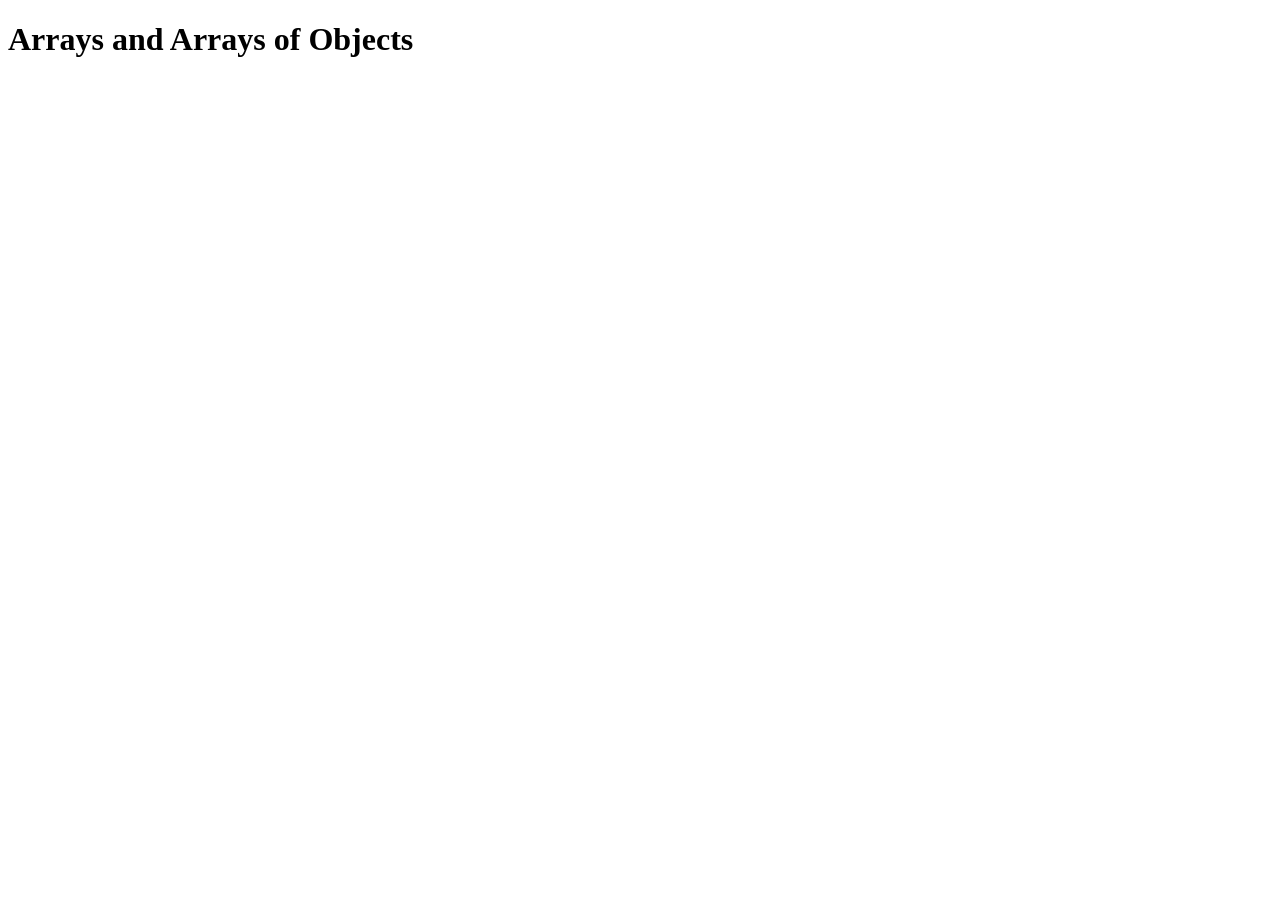
<file: pet-salon-ch72/104-arrays.html>
<!DOCTYPE html>
<html lang="en">
<head>
    <meta charset="UTF-8">
    <meta name="viewport" content="width=device-width, initial-scale=1.0">
    <title>Arrays</title>
</head>
<body>
    <h1>Arrays and Arrays of Objects</h1>

    <script src="./scripts/104-arrays.js"></script>
</body>
</html>
</file>
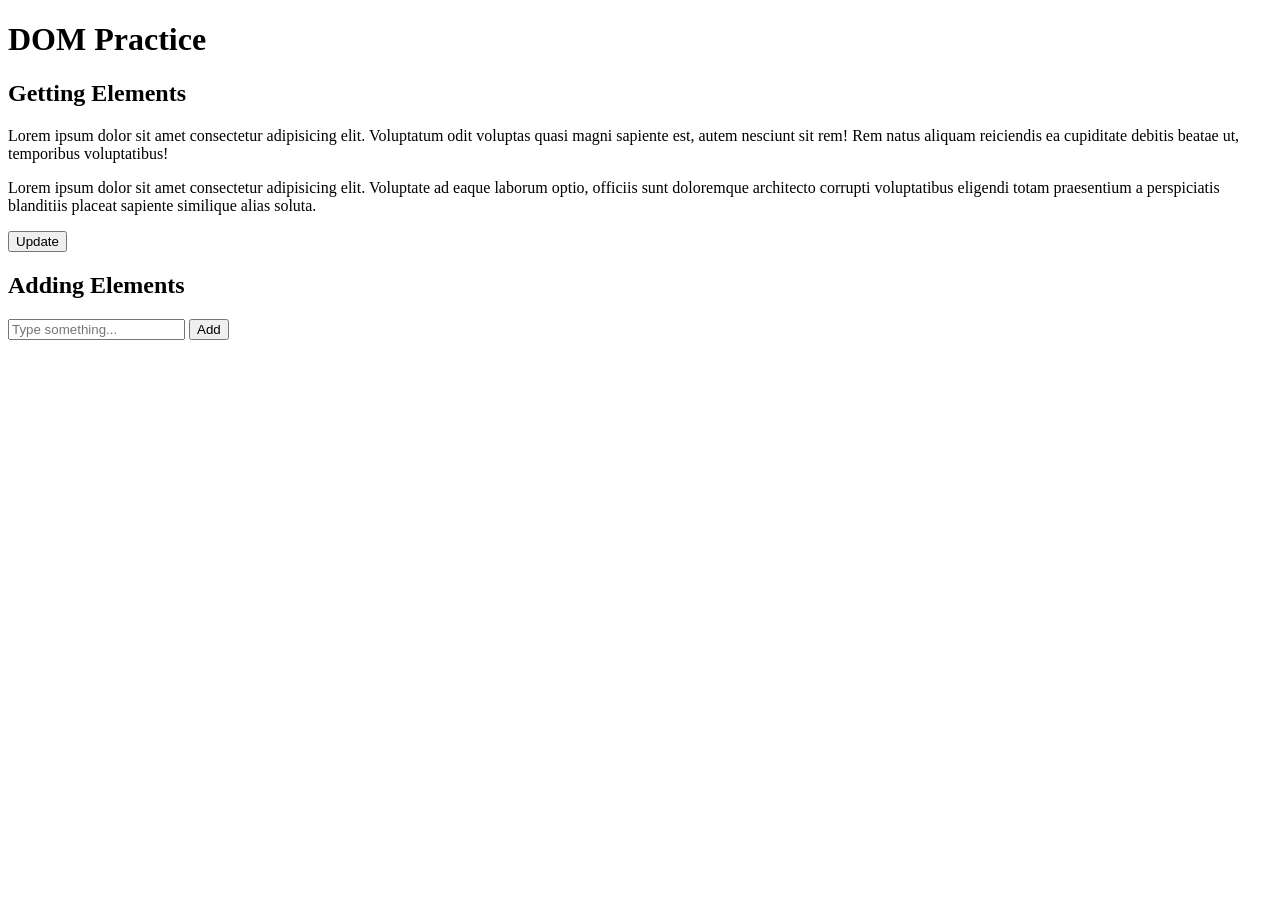
<file: pet-salon-ch72/104-dom.html>
<!DOCTYPE html>
<html lang="en">
<head>
    <meta charset="UTF-8">
    <meta name="viewport" content="width=device-width, initial-scale=1.0">
    <title>Document</title>
</head>
<body>
    <h1>DOM Practice</h1>
    
    <!-- GET ELEMENTS -->
    <section>
        <h2 id="title">Getting Elements</h2>

        <!-- loremp*1  -->
        <p class="text">Lorem ipsum dolor sit amet consectetur adipisicing elit. Voluptatum odit voluptas quasi magni sapiente est, autem nesciunt sit rem! Rem natus aliquam reiciendis ea cupiditate debitis beatae ut, temporibus voluptatibus!</p>

        <p class="text">Lorem ipsum dolor sit amet consectetur adipisicing elit. Voluptate ad eaque laborum optio, officiis sunt doloremque architecto corrupti voluptatibus eligendi totam praesentium a perspiciatis blanditiis placeat sapiente similique alias soluta.</p>

        <button onclick="update()"> Update </button>
    </section>


    <!-- ADD ELEMENTS -->
     <section>
        <h2>Adding Elements</h2>

        <input id="text" type="text" placeholder="Type something...">
        <button onclick="add()">Add</button>

        <ul id="list"></ul>
     </section>

     <script src="./scripts/104-dom.js"></script>
</body>
</html>
</file>
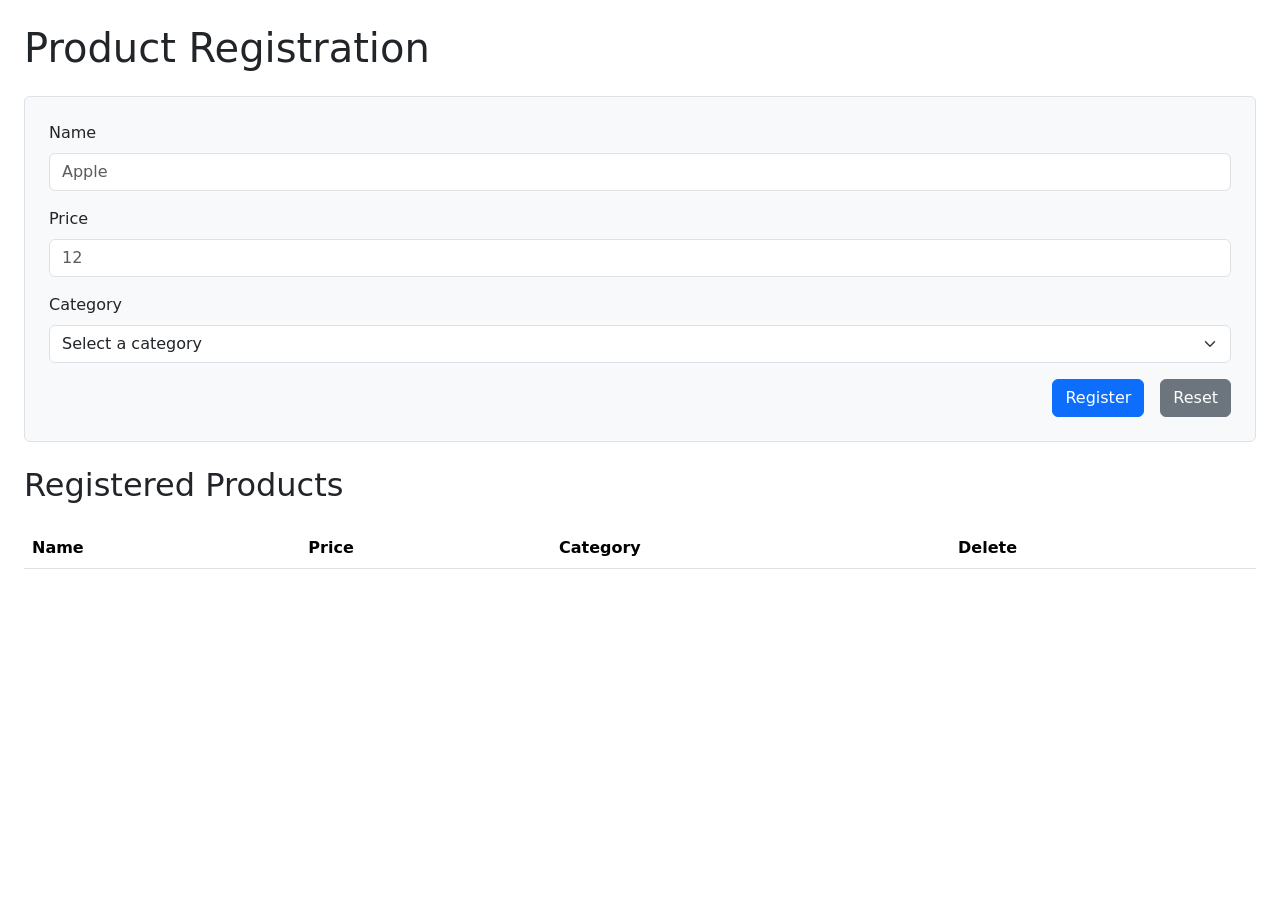
<file: pet-salon-ch72/104-form.html>
<!DOCTYPE html>
<html lang="en">
<head>
    <meta charset="UTF-8">
    <meta name="viewport" content="width=device-width, initial-scale=1.0">

    <!--Bootstrap-->
    <link href="https://cdn.jsdelivr.net/npm/bootstrap@5.2.3/dist/css/bootstrap.min.css" rel="stylesheet" integrity="sha384-rbsA2VBKQhggwzxH7pPCaAqO46MgnOM80zW1RWuH61DGLwZJEdK2Kadq2F9CUG65" crossorigin="anonymous">

    <title>Forms</title>
</head>
<body>
    
    <section class="m-4">
        <h1>Product Registration</h1>

        <form class="bg-light p-4 border rounded mt-4">

            <div class="mb-3">
                <label class="form-label">Name</label>
                <input class="form-control" type="text" id="productName" placeholder="Apple">
            </div>

            <div class="mb-3">
                <label class="form-label">Price</label>
                <input class="form-control" type="number" id="productPrice" placeholder="12">
            </div>

            <div class="mb-3">
                <label class="form-label">Category</label>
                
                <select class="form-select" id="productCategory">
                    <option value="">Select a category</option>
                    <option value="fruits">Fuits</option>
                    <option value="electronics">Electronics</option>
                </select>

            </div>

            <div class="d-flex justify-content-end gap-3">
                <button onclick="registerProduct(event)" class="btn btn-primary" type="submit">Register</button>
                <button class="btn btn-secondary" type="reset">Reset</button>
            </div>

        </form>

    </section>

    <section class="m-4">
        <h2>Registered Products</h2>

         <!-- Table -->
          <table class="table mt-4">
            <!-- Header -->
             <tr>
                <th>Name</th>
                <th>Price</th>
                <th>Category</th>
                <th>Delete</th>
             </tr>

            <!-- Body -->
             <tbody id="body">
              
             </tbody>
             
          </table>

    </section>

    <script src="./scripts/104-form.js"></script>
</body>
</html>
</file>
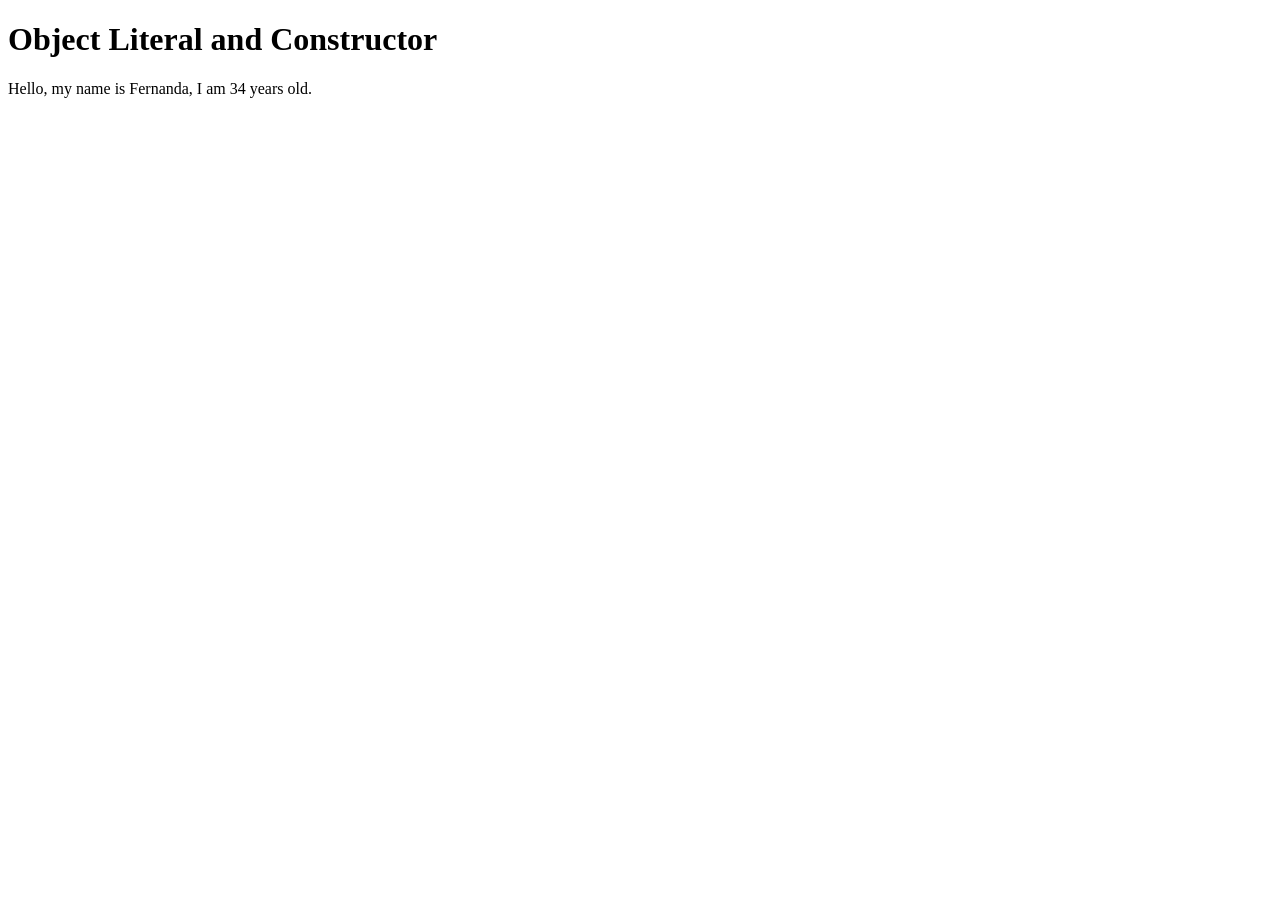
<file: pet-salon-ch72/104-objects.html>
<!DOCTYPE html>
<html lang="en">
<head>
    <meta charset="UTF-8">
    <meta name="viewport" content="width=device-width, initial-scale=1.0">
    <title>Object</title>
</head>
<body>
    <h1>Object Literal and Constructor</h1>

    <p id="paragraph"></p> 

    <script src="./scripts/104-objects.js"></script>
</body>
</html>
</file>
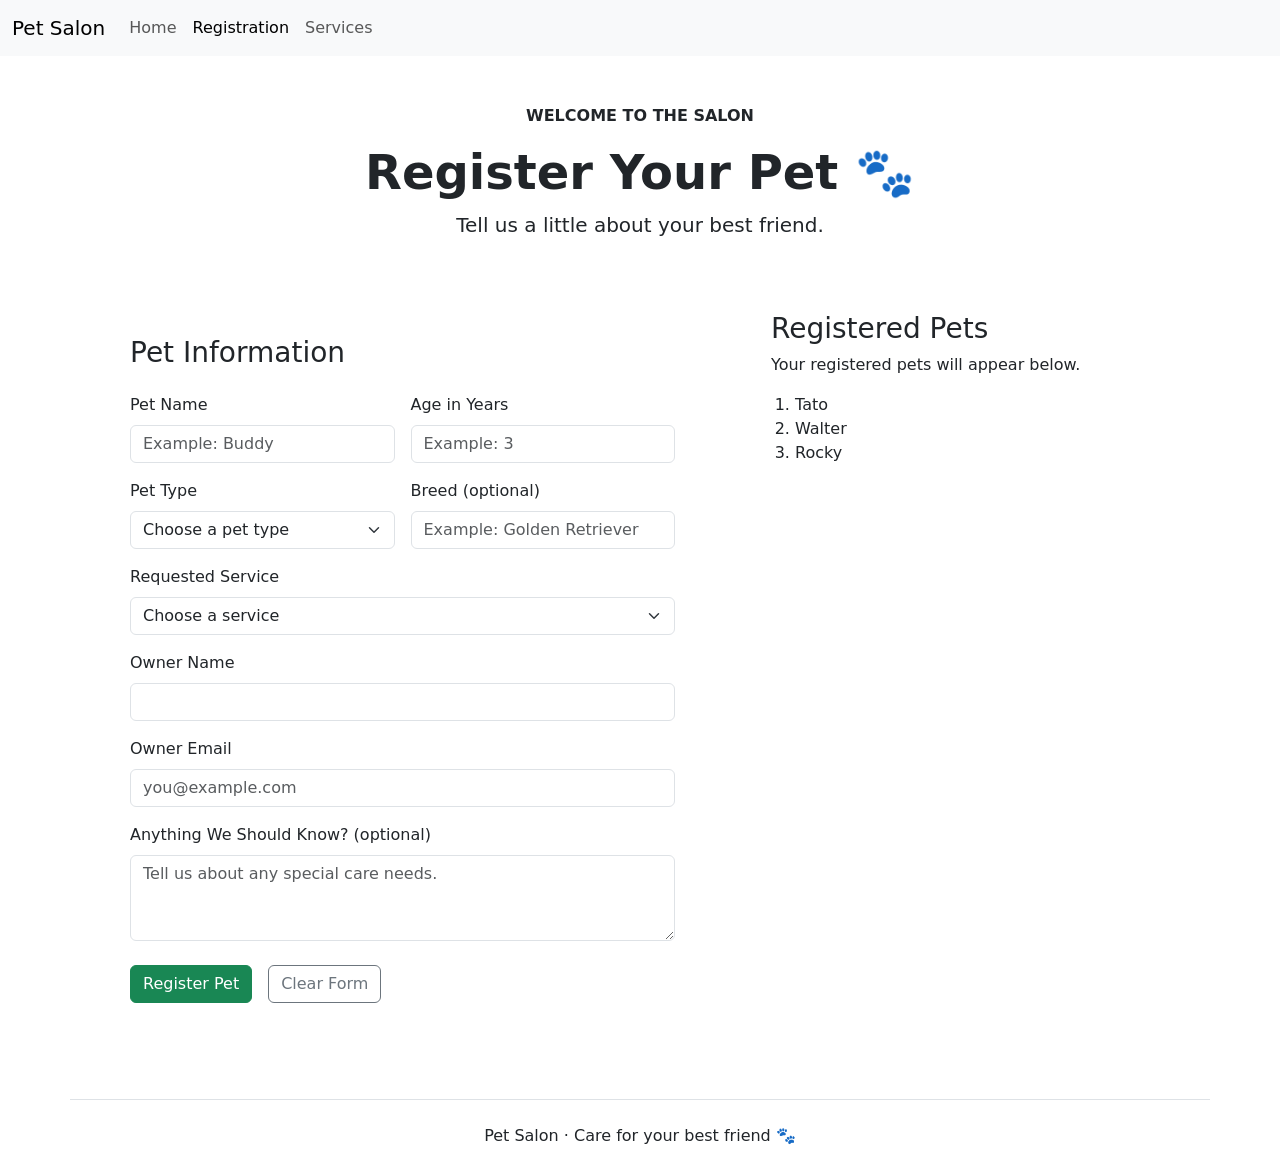
<file: pet-salon-ch72/registration.html>
<!DOCTYPE html>
<html lang="en">
<head>
    <meta charset="UTF-8">
    <meta name="viewport" content="width=device-width, initial-scale=1.0">

     <!-- Bootstrap Styles -->
    <link href="https://cdn.jsdelivr.net/npm/bootstrap@5.3.8/dist/css/bootstrap.min.css" rel="stylesheet" integrity="sha384-sRIl4kxILFvY47J16cr9ZwB07vP4J8+LH7qKQnuqkuIAvNWLzeN8tE5YBujZqJLB" crossorigin="anonymous">

    <title>Registration</title>
</head>
<body>
    <nav class="navbar navbar-expand-lg bg-body-tertiary">
    <div class="container-fluid">
        <a class="navbar-brand" href="index.html">Pet Salon</a>
        <button class="navbar-toggler" type="button" data-bs-toggle="collapse" data-bs-target="#navbarNav" aria-controls="navbarNav" aria-expanded="false" aria-label="Toggle navigation">
        <span class="navbar-toggler-icon"></span>
        </button>
        <div class="collapse navbar-collapse" id="navbarNav">
        <ul class="navbar-nav">
            <li class="nav-item">
            <a class="nav-link" href="index.html">Home</a>
            </li>
            <li class="nav-item">
            <a class="nav-link active" href="registration.html">Registration</a>
            </li>
            <li class="nav-item">
            <a class="nav-link" href="services.html">Services</a>
            </li>
        </ul>
        </div>
    </div>
    </nav>

   <main class="container py-5">
    <!-- Page heading -->
    <div class="text-center mb-5">
        <p class="text-uppercase fw-bold">Welcome to the salon</p>
        <h1 class="display-5 fw-bold">Register Your Pet 🐾</h1>
        <p class="lead">
            Tell us a little about your best friend.
        </p>
    </div>

    <div class="row g-4">
        <!-- Registration form -->
        <div class="col-lg-7">
            <section class="salon-panel p-4 p-md-5 rounded-4">
                <h2 class="h3 mb-4">Pet Information</h2>

                <form id="petRegistrationForm">
                    <div class="row g-3">
                        <div class="col-md-6">
                            <label for="petName" class="form-label">
                                Pet Name
                            </label>
                            <input
                                id="petName"
                                name="petName"
                                type="text"
                                class="form-control"
                                placeholder="Example: Buddy"
                                required>
                        </div>

                        <div class="col-md-6">
                            <label for="petAge" class="form-label">
                                Age in Years
                            </label>
                            <input
                                id="petAge"
                                name="petAge"
                                type="number"
                                class="form-control"
                                min="0"
                                step="0.1"
                                placeholder="Example: 3"
                                required>
                        </div>

                        <div class="col-md-6">
                            <label for="petType" class="form-label">
                                Pet Type
                            </label>
                            <select
                                id="petType"
                                name="petType"
                                class="form-select"
                                required>
                                <option value="">Choose a pet type</option>
                                <option value="Dog">Dog</option>
                                <option value="Cat">Cat</option>
                                <option value="Other">Other</option>
                            </select>
                        </div>

                        <div class="col-md-6">
                            <label for="petBreed" class="form-label">
                                Breed (optional)
                            </label>
                            <input
                                id="petBreed"
                                name="petBreed"
                                type="text"
                                class="form-control"
                                placeholder="Example: Golden Retriever">
                        </div>

                        <div class="col-12">
                            <label for="petService" class="form-label">
                                Requested Service
                            </label>
                            <select
                                id="petService"
                                name="petService"
                                class="form-select"
                                required>
                                <option value="">Choose a service</option>
                                <option value="Bath & Brush">Bath & Brush</option>
                                <option value="Full Grooming">Full Grooming</option>
                                <option value="Nail Care">Nail Care</option>
                            </select>
                        </div>

                        <div class="col-12">
                            <label for="ownerName" class="form-label">
                                Owner Name
                            </label>
                            <input
                                id="ownerName"
                                name="ownerName"
                                type="text"
                                class="form-control"
                                autocomplete="name"
                                required>
                        </div>

                        <div class="col-12">
                            <label for="ownerEmail" class="form-label">
                                Owner Email
                            </label>
                            <input
                                id="ownerEmail"
                                name="ownerEmail"
                                type="email"
                                class="form-control"
                                autocomplete="email"
                                placeholder="you@example.com"
                                required>
                        </div>

                        <div class="col-12">
                            <label for="petNotes" class="form-label">
                                Anything We Should Know? (optional)
                            </label>
                            <textarea
                                id="petNotes"
                                name="petNotes"
                                class="form-control"
                                rows="3"
                                placeholder="Tell us about any special care needs."></textarea>
                        </div>
                    </div>

                    <div class="d-flex flex-wrap gap-3 mt-4">
                        <button
                            id="registerPet"
                            type="submit"
                            class="btn btn-success">
                            Register Pet
                        </button>

                        <button type="reset" class="btn btn-outline-secondary">
                            Clear Form
                        </button>
                    </div>
                </form>
            </section>
        </div>

        <!-- Registered pets -->
        <div class="col-lg-5">
            <section class="salon-panel p-4 rounded-4">
                <h2 class="h3">Registered Pets</h2>
                <p>Your registered pets will appear below.</p>

                <ol id="list" class="ps-4 mb-0" aria-live="polite">
                </ol>
            </section>
        </div>
    </div>
</main>

<footer class="container text-center py-4 border-top">
    <p class="mb-0">Pet Salon · Care for your best friend 🐾</p>
</footer>
    <!-- Form -->

     <!-- Bootstrap -->
    <script src="https://cdn.jsdelivr.net/npm/bootstrap@5.3.8/dist/js/bootstrap.bundle.min.js" integrity="sha384-FKyoEForCGlyvwx9Hj09JcYn3nv7wiPVlz7YYwJrWVcXK/BmnVDxM+D2scQbITxI" crossorigin="anonymous"></script>

    <script src="./scripts/registration.js"></script>

</body>
</html>
</file>
